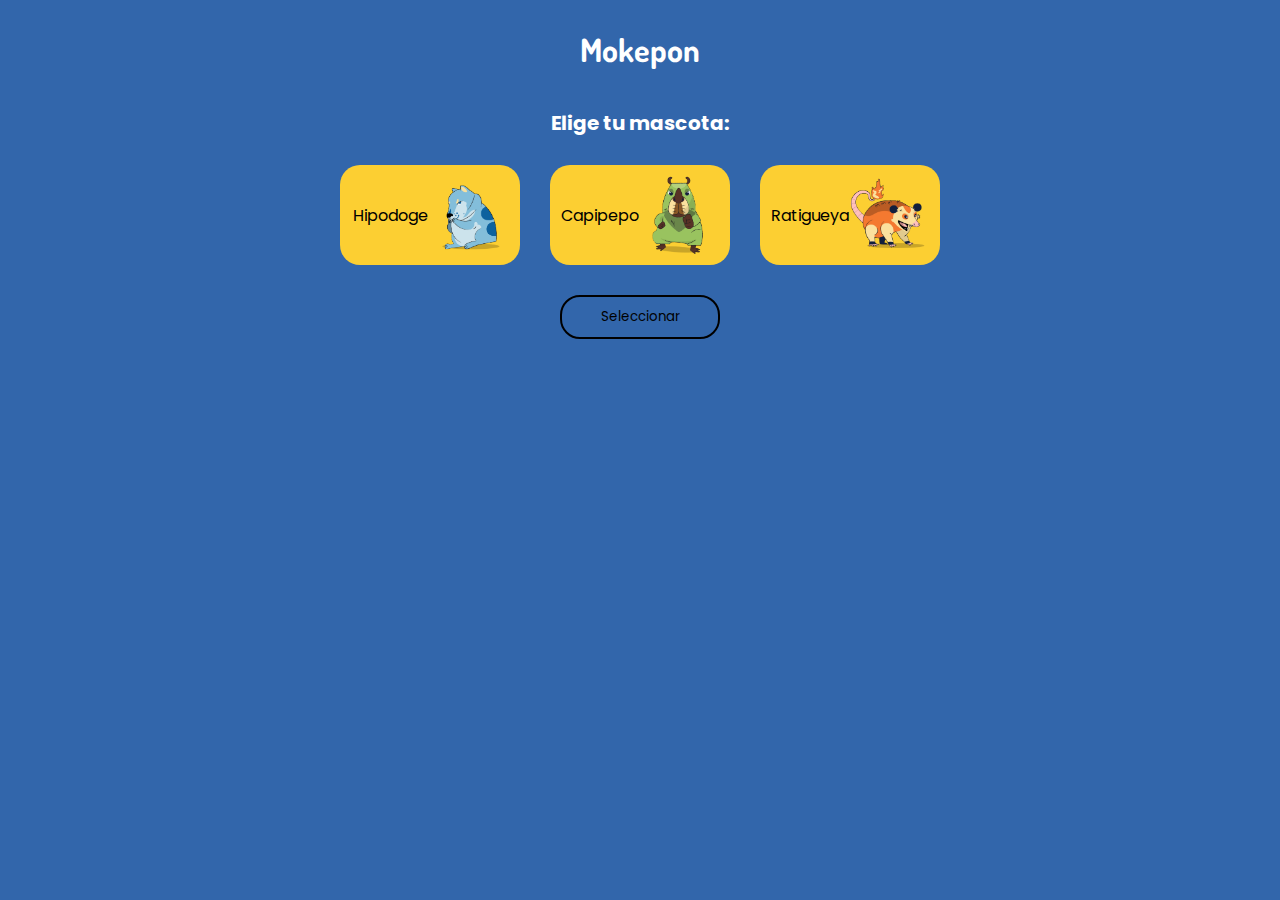
<file: Proyecto-Mokepon/Mokepon/public/index.html>
<!DOCTYPE html>
<html>
    <head>
        <meta charset="utf-8" />
        <title>Mokepon - Juego</title>
        <link rel="stylesheet" href="./styles.css">
        <meta name ="viewport" content="width=device-width, initial-scale = 1.0">
    </head>

    <body>
        <section id="seleccionar-mascota">
            <h1 class="titulo"> Mokepon </h1>

            <h2 class="subtitulo">Elige tu mascota:</h2>

            <div id="contenedorTarjetas" class="tarjetas"></div>

            <button id="mascota">Seleccionar</button>
        </section>

        <section id="ver-mapa">
             <h2 class="subtitulo">Recorre el mapa con tu Mokepon</h2>
             <canvas id="mapa"></canvas>
             <button class="objetoBotones" ontouchend = "detenerMovimiento()" ontouchstart = "moverArriba()" onmouseup = "detenerMovimiento()" onmousedown = "moverArriba()">⬆</button>
             <div>
                 <button class="objetoBotones" ontouchend = "detenerMovimiento()" ontouchstart = "moverIzquierda()" onmouseup = "detenerMovimiento()" onmousedown = "moverIzquierda()">⬅</button>
                 <button class="objetoBotones" ontouchend = "detenerMovimiento()" ontouchstart = "moverAbajo()" onmouseup = "detenerMovimiento()" onmousedown = "moverAbajo()">⬇</button>
                 <button class="objetoBotones" ontouchend = "detenerMovimiento()" ontouchstart = "moverDerecha()" onmouseup = "detenerMovimiento()" onmousedown = "moverDerecha()">➡</button>
             </div>
        </section>

        <section id="seleccionar-ataque">
            <h1> Mokepon </h1>

            <h2 class="subtitulo">Elige tu ataque:</h2>

            <div id="contenedorAtaques" class="bloqueAtaques"></div>

            <div id="mensajes">
                <p id="resultado">COMIENZA</p>

                <section id="reiniciar">
                    <button id="reiniciarBoton">Reiniciar</button>
                </section>
            </div>

            <div class="TableroGrid">
                <div class="contenedor-de-vidasJ">
                    <p id="vidas-jugador">0</p>
                    <p id="mascota-jugador"></p>
                    <div id="ataques-del-Jugador"></div>
                </div>
                <div class="contenedor-de-vidasE">
                    <p id="vidas-enemigo">0</p>
                    <p id="mascota-enemigo"></p>
                    <div id="ataques-del-Enemigo"></div>
                </div>
            </div>
        </section>
        <script src="./mokepon.js"></script>
    </body>
</html>
</file>
<file: Proyecto-Mokepon/Mokepon/public/styles.css>
@import url('https://fonts.googleapis.com/css2?family=Dosis:wght@600&family=Poppins:wght@300&display=swap');

body{
    font-family: 'Poppins', sans-serif;
    background-color: #3266ab;
}

#seleccionar-mascota {
    display: flex;
    flex-direction: column;
    justify-content: center;
    align-items: center;
}

.titulo{
    font-family: 'Dosis', sans-serif;
    color: #ffffff;
    font-size: 32px;
}

.subtitulo{
    color: #ffffff;
    font-size: 20px;
}

.tarjetas, .bloqueAtaques{
    display: flex;
    gap: 10px;
}

.tarjeta-mokepon {
    display: flex;
    justify-content: center;
    align-items: center;
    height: 100px;
    width: 180px;
    background-color: #FCCF32;
    padding: 10px;
    box-sizing: border-box;
    margin: 10px;
    border: 2px solid #0000;
    border-radius: 20px;
    color: #000000;
}

.tarjeta-mokepon img{
    width: 80px
}

input{
    display: none;
}

input:checked + label{ 
    background-color: #958c42
}

#mascota{
    font-family: 'Poppins', sans-serif;
    height: 44px;
    width: 160px;
    background: transparent;
    border: 2px solid #000000;
    margin-top: 20px;
    color: #000000;
    border-radius: 20px;
}

#seleccionar-ataque{
    display: flex;
    flex-direction: column;
    align-items: center;
}

.ataques{
    font-family: 'Poppins', sans-serif;
    background-color: #FCCF32;
    padding: 10px;
    box-sizing: border-box;
    border-radius: 20px;
    border-color: transparent;
    width: 80px;
    color: #ffff
}

#mensajes{
    width: 280px;
    background: #e4ebf0;
    padding: 20px;
    margin-top: 20px;
    border-radius: 20px;
    display: flex;
    align-items: center;
    flex-direction: column;
}

#reiniciarBoton{
    font-family: 'Poppins', sans-serif;
    border: none;
    color: #3266ab
}

.TableroGrid{
   display: grid;
   grid-template-columns: 120px 120px;
   color: #ffffff;
}

#vidas-jugador, #vidas-enemigo{
    font-size: 32px;
    margin-bottom: 0;
}

.contenedor-de-vidasJ, .contenedor-de-vidasE{
    display: flex;
    align-items: center;
    flex-direction: column;
}

#ver-mapa {
    flex-direction: column;
    align-items: center;
    justify-content: center;
}

#ver-mapa button{
    font-family: 'Poppins', sans-serif;
    height: 44px;
    width: 160px;
    background: transparent;
    border: 2px solid #000000;
    margin: 10px 0;
    color: #000000;
    border-radius: 20px;
}

/* #mapa {
    border: 2px solid #ffffff;
    background-color: #FCCF32;
} */

/* #botonesDireccion{
    display: flex;
    width: 200px;
    height: 44px;
    flex-direction: row;
    box-sizing: border-box;
    border-radius: 12px;
    border: 2px solid #ffffff;
    background-color: #FCCF32;
    margin-top: 32px;
    padding: 10px;
    align-items: center;
    justify-content: space-evenly;
} */

/* .objetoBotones{
    width: 32px;
    height: 24px;
    display: flex;
    justify-items: center;
    justify-content: center;
    align-items: center;
} */

@media (max-width: 560px){
    .tarjetas{
        flex-direction: column;
    }
    .ataques, .bloqueAtaques{
        flex-direction: column;
        align-items: center;
    }
}

@media (max-width: 360px){
    #ver-mapa div{
        display: flex;
        align-items: center;
        flex-direction: column;
    }
}
</file>
